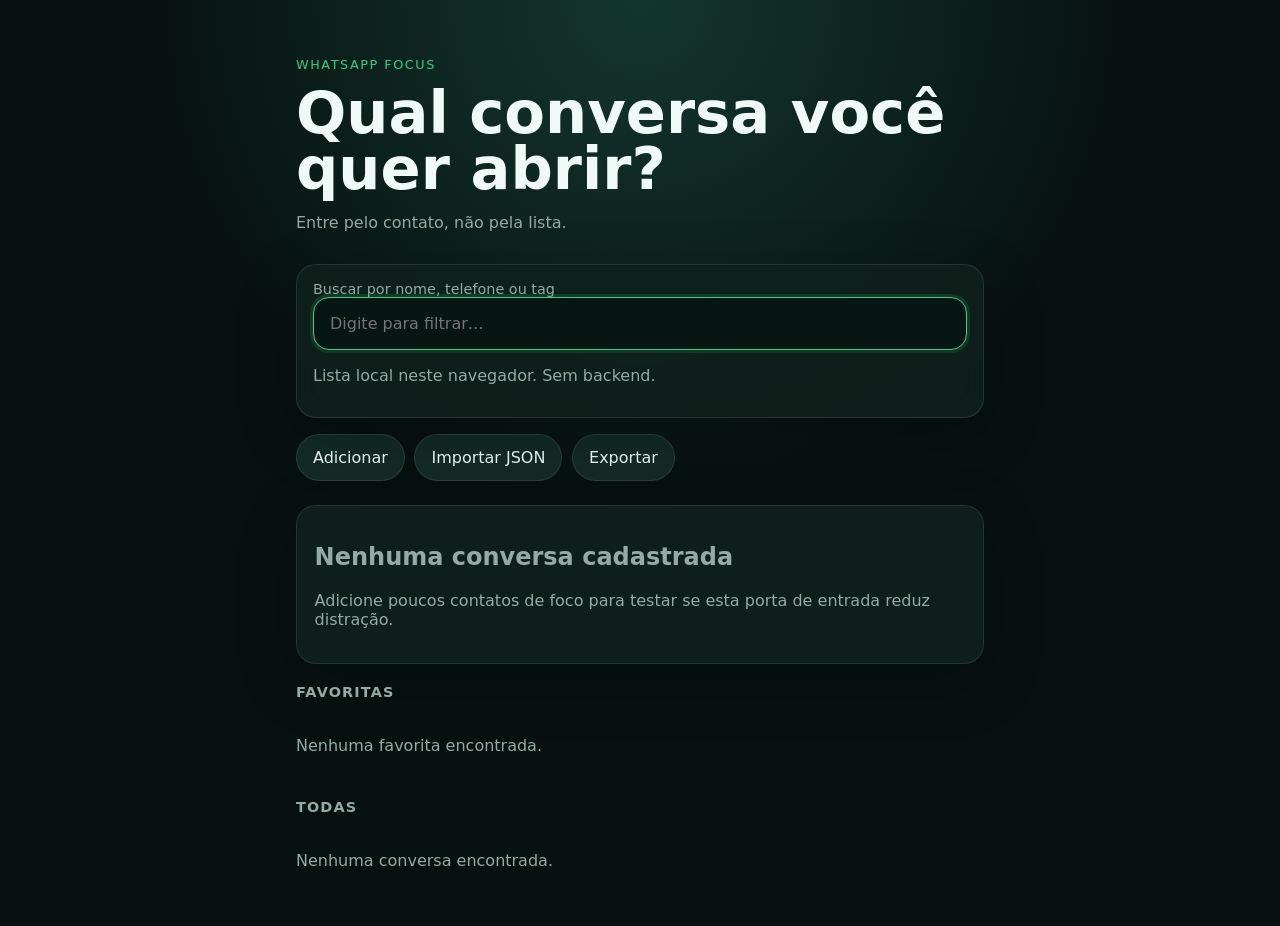
<file: mobile-conversation-launcher/index.html>
<!doctype html>
<html lang="pt-BR">
<head>
  <meta charset="utf-8">
  <meta name="viewport" content="width=device-width, initial-scale=1, viewport-fit=cover">
  <meta name="theme-color" content="#0f1f1b">
  <title>Conversas com foco</title>
  <link rel="manifest" href="manifest.webmanifest">
  <link rel="icon" href="icon.svg" type="image/svg+xml">
  <link rel="stylesheet" href="styles.css">
</head>
<body>
  <main class="app-shell">
    <header class="hero">
      <p class="eyebrow">WhatsApp Focus</p>
      <h1>Qual conversa você quer abrir?</h1>
      <p class="subtle">Entre pelo contato, não pela lista.</p>
    </header>

    <section class="search-card" aria-label="Buscar conversa">
      <label for="searchInput">Buscar por nome, telefone ou tag</label>
      <input id="searchInput" type="search" autocomplete="off" inputmode="search" placeholder="Digite para filtrar…" autofocus>
      <p id="privacyHint" class="hint">Lista local neste navegador. Sem backend.</p>
    </section>

    <section class="toolbar" aria-label="Ações">
      <button id="addContactButton" type="button">Adicionar</button>
      <button id="importButton" type="button">Importar JSON</button>
      <button id="exportButton" type="button">Exportar</button>
    </section>

    <section id="emptyState" class="empty-state" hidden>
      <h2>Nenhuma conversa cadastrada</h2>
      <p>Adicione poucos contatos de foco para testar se esta porta de entrada reduz distração.</p>
    </section>

    <section aria-label="Conversas favoritas">
      <h2 class="section-title">Favoritas</h2>
      <div id="favoritesList" class="contact-list"></div>
    </section>

    <section aria-label="Todas as conversas">
      <h2 class="section-title">Todas</h2>
      <div id="contactsList" class="contact-list"></div>
    </section>
  </main>

  <dialog id="contactDialog">
    <form method="dialog" id="contactForm" class="dialog-card">
      <h2 id="dialogTitle">Adicionar conversa</h2>
      <input type="hidden" id="contactId">

      <label>
        Nome ou apelido
        <input id="contactName" required placeholder="Ex.: Ana">
      </label>

      <label>
        Telefone com DDI ou link de grupo
        <input id="contactPhone" required inputmode="url" placeholder="Ex.: 5511999999999 ou https://chat.whatsapp.com/...">
      </label>

      <label>
        Tags separadas por vírgula
        <input id="contactTags" placeholder="Ex.: trabalho, família">
      </label>

      <label class="checkbox-row">
        <input id="contactFavorite" type="checkbox">
        Favorita
      </label>

      <div class="dialog-actions">
        <button value="cancel" type="button" id="cancelDialogButton">Cancelar</button>
        <button id="saveContactButton" value="default">Salvar</button>
      </div>
    </form>
  </dialog>

  <input id="importFile" type="file" accept="application/json,.json" hidden>
  <script src="app.js" defer></script>
</body>
</html>
</file>
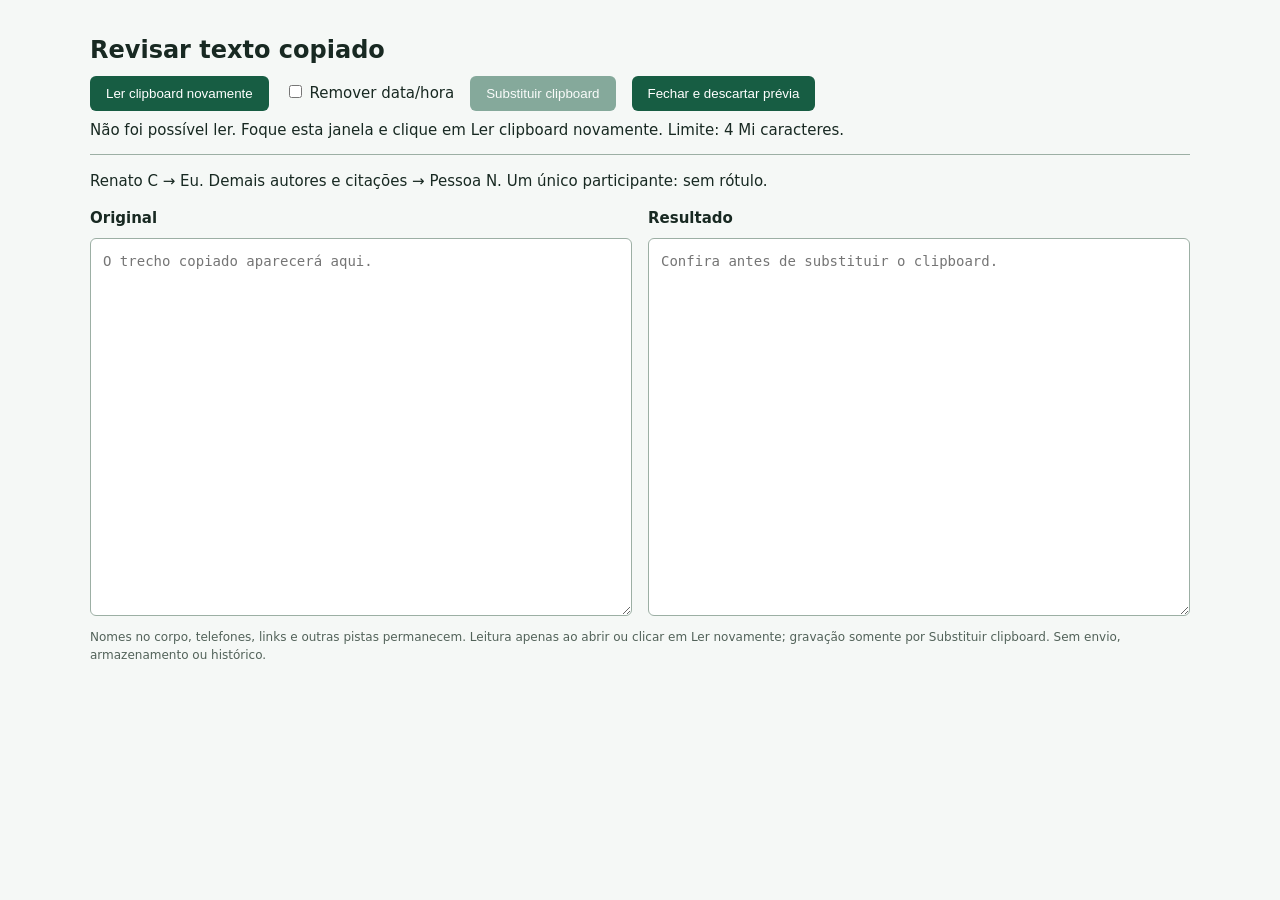
<file: clipboard-panel.html>
<!doctype html>
<html lang="pt-BR"><head><meta charset="utf-8"><meta name="viewport" content="width=device-width, initial-scale=1"><title>Revisar texto copiado</title><link rel="stylesheet" href="clipboard-panel.css"></head>
<body><main>
<header class="review-toolbar"><h1>Revisar texto copiado</h1>
<div class="actions"><button id="read" type="button">Ler clipboard novamente</button><label><input id="remove-timestamps" type="checkbox"> Remover data/hora</label><button id="replace" type="button" disabled>Substituir clipboard</button><button id="close" type="button">Fechar e descartar prévia</button></div>
<p id="status" role="status" aria-live="polite"></p></header>
<p>Renato C → Eu. Demais autores e citações → Pessoa N. Um único participante: sem rótulo.</p>
<div class="previews"><label>Original<textarea id="original" readonly spellcheck="false" placeholder="O trecho copiado aparecerá aqui."></textarea></label><label>Resultado<textarea id="result" readonly spellcheck="false" placeholder="Confira antes de substituir o clipboard."></textarea></label></div>
<p class="note">Nomes no corpo, telefones, links e outras pistas permanecem. Leitura apenas ao abrir ou clicar em Ler novamente; gravação somente por Substituir clipboard. Sem envio, armazenamento ou histórico.</p>
</main><script src="clipboard-conversation.js"></script><script src="clipboard-panel.js"></script></body></html>
</file>
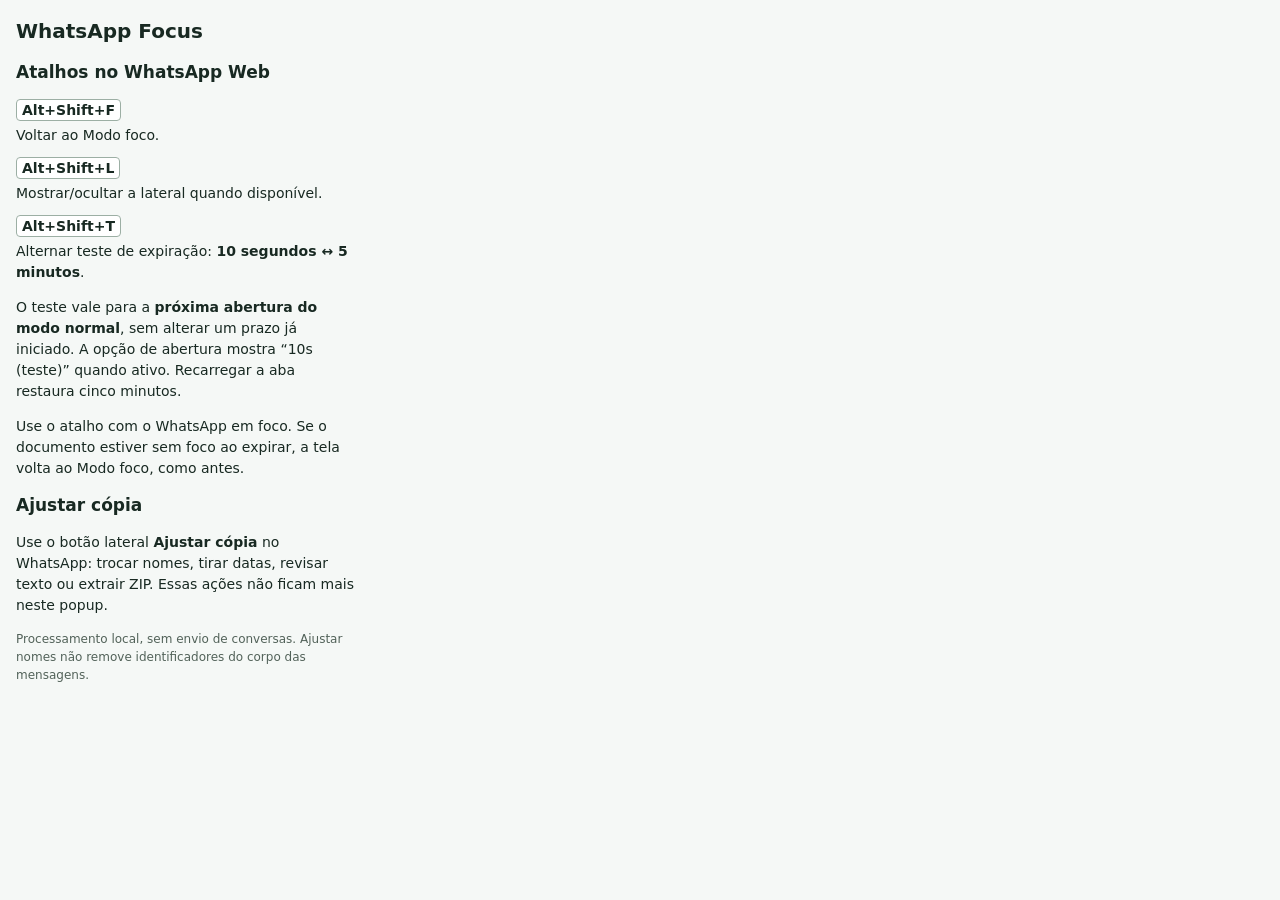
<file: export-popup.html>
<!doctype html>
<html lang="pt-BR"><head><meta charset="utf-8"><meta name="viewport" content="width=device-width, initial-scale=1"><title>WhatsApp Focus — informações</title><link rel="stylesheet" href="export-popup.css"></head>
<body><h1>WhatsApp Focus</h1>
<h2>Atalhos no WhatsApp Web</h2>
<dl>
<dt><kbd>Alt+Shift+F</kbd></dt><dd>Voltar ao Modo foco.</dd>
<dt><kbd>Alt+Shift+L</kbd></dt><dd>Mostrar/ocultar a lateral quando disponível.</dd>
<dt><kbd>Alt+Shift+T</kbd></dt><dd>Alternar teste de expiração: <strong>10 segundos ↔ 5 minutos</strong>.</dd>
</dl>
<p>O teste vale para a <strong>próxima abertura do modo normal</strong>, sem alterar um prazo já iniciado. A opção de abertura mostra “10s (teste)” quando ativo. Recarregar a aba restaura cinco minutos.</p>
<p>Use o atalho com o WhatsApp em foco. Se o documento estiver sem foco ao expirar, a tela volta ao Modo foco, como antes.</p>
<h2>Ajustar cópia</h2>
<p>Use o botão lateral <strong>Ajustar cópia</strong> no WhatsApp: trocar nomes, tirar datas, revisar texto ou extrair ZIP. Essas ações não ficam mais neste popup.</p>
<p class="note">Processamento local, sem envio de conversas. Ajustar nomes não remove identificadores do corpo das mensagens.</p>
</body></html>
</file>
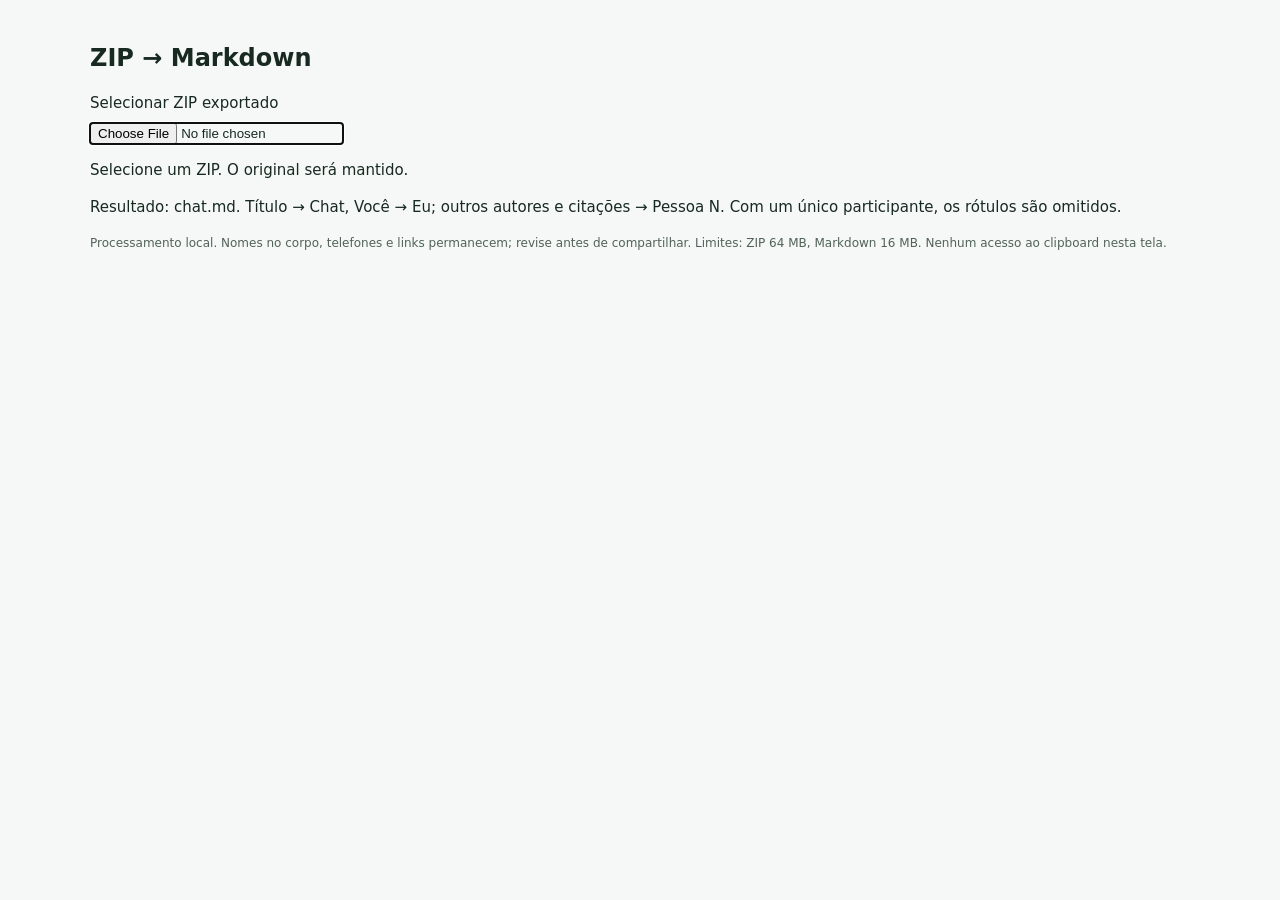
<file: zip-panel.html>
<!doctype html>
<html lang="pt-BR"><head><meta charset="utf-8"><meta name="viewport" content="width=device-width, initial-scale=1"><title>ZIP → Markdown</title><link rel="stylesheet" href="clipboard-panel.css"></head>
<body><main><h1>ZIP → Markdown</h1>
<label for="archive">Selecionar ZIP exportado</label><input id="archive" type="file" accept=".zip,application/zip" autofocus>
<p id="zip-status" role="status" aria-live="polite">Selecione um ZIP. O original será mantido.</p><a id="save" hidden>Salvar Markdown</a>
<p>Resultado: chat.md. Título → Chat, Você → Eu; outros autores e citações → Pessoa N. Com um único participante, os rótulos são omitidos.</p>
<p class="note">Processamento local. Nomes no corpo, telefones e links permanecem; revise antes de compartilhar. Limites: ZIP 64 MB, Markdown 16 MB. Nenhum acesso ao clipboard nesta tela.</p>
</main><script src="zip-markdown.js"></script><script src="markdown-pseudonyms.js"></script><script src="export-popup.js"></script><script src="zip-panel.js"></script></body></html>
</file>
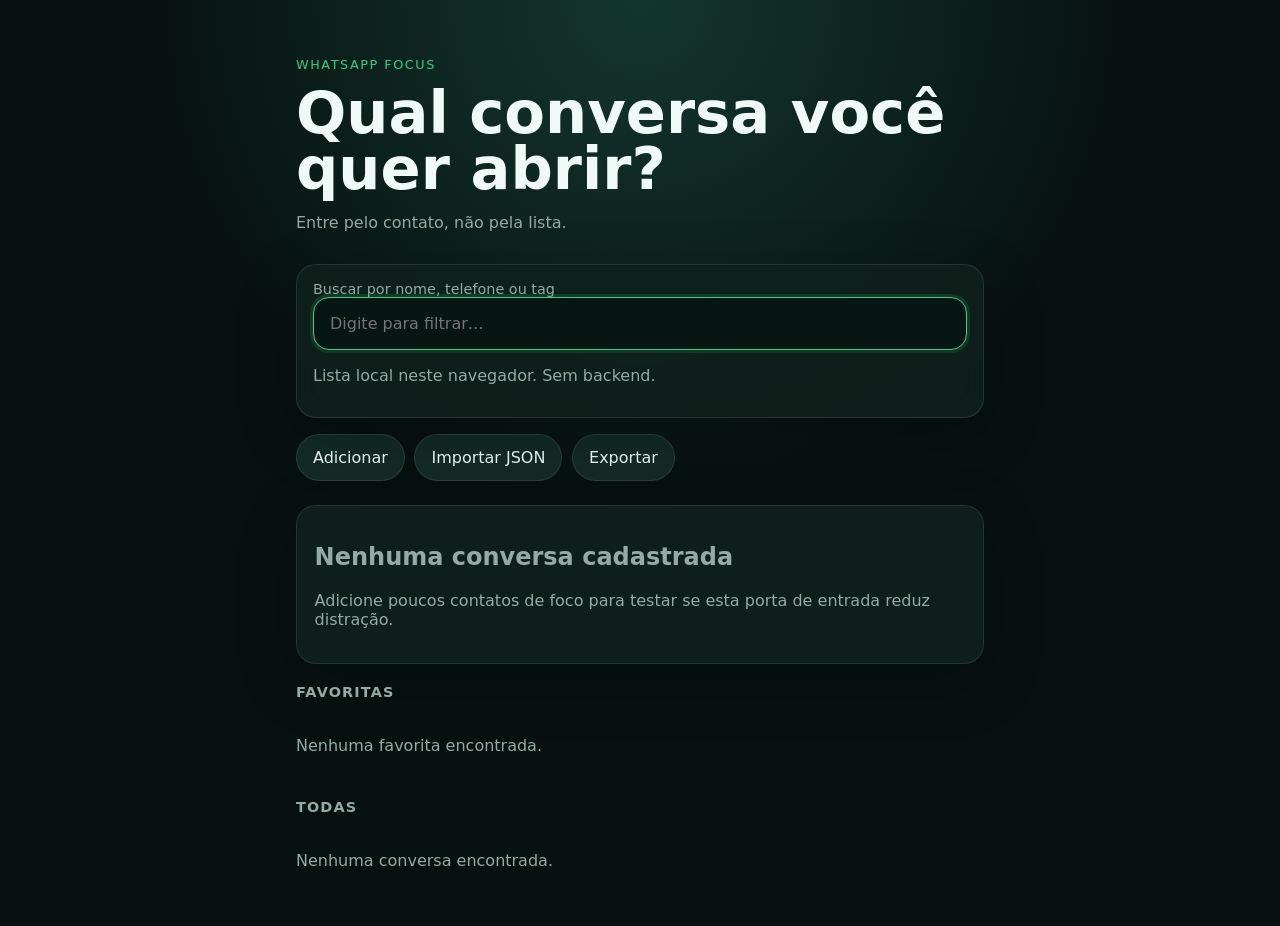
<file: mobile-conversation-launcher/releases/mobile-conversation-launcher-standalone.html>
<!-- Standalone build generated from mobile-conversation-launcher/. Do not edit manually. -->
<!doctype html>
<html lang="pt-BR">
<head>
  <meta charset="utf-8">
  <meta name="viewport" content="width=device-width, initial-scale=1, viewport-fit=cover">
  <meta name="theme-color" content="#0f1f1b">
  <title>Conversas com foco</title>
  <link rel="icon" href="data:image/svg+xml,%3Csvg%20xmlns%3D%22http%3A//www.w3.org/2000/svg%22%20viewBox%3D%220%200%20512%20512%22%3E%0A%20%20%3Crect%20width%3D%22512%22%20height%3D%22512%22%20rx%3D%22112%22%20fill%3D%22%2307110f%22/%3E%0A%20%20%3Ccircle%20cx%3D%22256%22%20cy%3D%22256%22%20r%3D%22168%22%20fill%3D%22%2310211d%22%20stroke%3D%22%2335d07f%22%20stroke-width%3D%2224%22/%3E%0A%20%20%3Cpath%20d%3D%22M176%20264c44-76%20116-76%20160%200%22%20fill%3D%22none%22%20stroke%3D%22%23effaf6%22%20stroke-width%3D%2234%22%20stroke-linecap%3D%22round%22/%3E%0A%20%20%3Ccircle%20cx%3D%22196%22%20cy%3D%22212%22%20r%3D%2222%22%20fill%3D%22%2335d07f%22/%3E%0A%20%20%3Ccircle%20cx%3D%22316%22%20cy%3D%22212%22%20r%3D%2222%22%20fill%3D%22%2335d07f%22/%3E%0A%20%20%3Cpath%20d%3D%22M184%20334h144%22%20stroke%3D%22%2335d07f%22%20stroke-width%3D%2234%22%20stroke-linecap%3D%22round%22/%3E%0A%3C/svg%3E%0A" type="image/svg+xml">
  <style>
:root {
  color-scheme: dark;
  --bg: #07110f;
  --panel: #10211d;
  --panel-2: #132a25;
  --text: #effaf6;
  --muted: #94aaa3;
  --accent: #35d07f;
  --accent-2: #1fa362;
  --danger: #ff8f8f;
  --border: rgba(255, 255, 255, 0.1);
  font-family: Inter, ui-sans-serif, system-ui, -apple-system, BlinkMacSystemFont, "Segoe UI", sans-serif;
}

* { box-sizing: border-box; }

body {
  margin: 0;
  min-height: 100vh;
  background: radial-gradient(circle at top, #14362e 0, var(--bg) 45%);
  color: var(--text);
}

button, input { font: inherit; }

button, .button {
  border: 1px solid var(--border);
  border-radius: 999px;
  padding: 0.8rem 1rem;
  color: var(--text);
  background: var(--panel-2);
  text-decoration: none;
  display: inline-flex;
  align-items: center;
  justify-content: center;
}

button.primary, .button.primary {
  border-color: transparent;
  background: var(--accent);
  color: #03100b;
  font-weight: 700;
}

button.ghost { background: transparent; }
button.danger { color: var(--danger); }

.app-shell {
  width: min(720px, 100%);
  margin: 0 auto;
  padding: max(1.25rem, env(safe-area-inset-top)) 1rem 2rem;
}

.hero { padding: 1.5rem 0 1rem; }
.eyebrow { color: var(--accent); font-size: 0.8rem; letter-spacing: 0.12em; text-transform: uppercase; }
h1 { margin: 0.15rem 0; font-size: clamp(2rem, 10vw, 3.7rem); line-height: 0.95; }
.subtle, .hint { color: var(--muted); }

.search-card, .empty-state, .contact-card, .dialog-card {
  border: 1px solid var(--border);
  border-radius: 1.25rem;
  background: rgba(16, 33, 29, 0.86);
  box-shadow: 0 18px 60px rgba(0, 0, 0, 0.24);
}

.search-card { padding: 1rem; position: sticky; top: 0.5rem; z-index: 2; backdrop-filter: blur(14px); }
label { display: grid; gap: 0.45rem; color: var(--muted); font-size: 0.9rem; }
input {
  width: 100%;
  border: 1px solid var(--border);
  border-radius: 1rem;
  padding: 1rem;
  color: var(--text);
  background: #071612;
  outline: none;
}
input:focus { border-color: var(--accent); box-shadow: 0 0 0 3px rgba(53, 208, 127, 0.14); }

.toolbar { display: flex; flex-wrap: wrap; gap: 0.6rem; margin: 1rem 0 1.5rem; }
.section-title { margin: 1.3rem 0 0.7rem; color: var(--muted); font-size: 0.9rem; font-weight: 600; text-transform: uppercase; letter-spacing: 0.08em; }
.contact-list { display: grid; gap: 0.75rem; }

.contact-card { padding: 1rem; display: grid; gap: 0.8rem; }
.contact-main { display: flex; justify-content: space-between; gap: 1rem; align-items: start; }
.contact-name { margin: 0; font-size: 1.1rem; }
.contact-meta { margin: 0.25rem 0 0; color: var(--muted); font-size: 0.86rem; overflow-wrap: anywhere; }
.tags { display: flex; flex-wrap: wrap; gap: 0.35rem; margin-top: 0.5rem; }
.tag { padding: 0.2rem 0.5rem; border-radius: 999px; background: rgba(255, 255, 255, 0.08); color: var(--muted); font-size: 0.78rem; }
.contact-actions { display: flex; flex-wrap: wrap; gap: 0.5rem; }

.empty-state { padding: 1.1rem; color: var(--muted); }
.empty-message { color: var(--muted); padding: 0.5rem 0; }

#contactDialog { border: 0; padding: 0; background: transparent; color: var(--text); width: min(92vw, 480px); }
#contactDialog::backdrop { background: rgba(0, 0, 0, 0.65); }
.dialog-card { padding: 1rem; display: grid; gap: 1rem; }
.dialog-card h2 { margin: 0; }
.checkbox-row { display: flex; align-items: center; gap: 0.6rem; }
.checkbox-row input { width: auto; }
.dialog-actions { display: flex; justify-content: flex-end; gap: 0.6rem; }

@media (max-width: 520px) {
  .contact-main { display: grid; }
  .contact-actions button, .contact-actions a { flex: 1 1 100%; text-align: center; }
}

</style>
</head>
<body>
  <main class="app-shell">
    <header class="hero">
      <p class="eyebrow">WhatsApp Focus</p>
      <h1>Qual conversa você quer abrir?</h1>
      <p class="subtle">Entre pelo contato, não pela lista.</p>
    </header>

    <section class="search-card" aria-label="Buscar conversa">
      <label for="searchInput">Buscar por nome, telefone ou tag</label>
      <input id="searchInput" type="search" autocomplete="off" inputmode="search" placeholder="Digite para filtrar…" autofocus>
      <p id="privacyHint" class="hint">Lista local neste navegador. Sem backend.</p>
    </section>

    <section class="toolbar" aria-label="Ações">
      <button id="addContactButton" type="button">Adicionar</button>
      <button id="importButton" type="button">Importar JSON</button>
      <button id="exportButton" type="button">Exportar</button>
    </section>

    <section id="emptyState" class="empty-state" hidden>
      <h2>Nenhuma conversa cadastrada</h2>
      <p>Adicione poucos contatos de foco para testar se esta porta de entrada reduz distração.</p>
    </section>

    <section aria-label="Conversas favoritas">
      <h2 class="section-title">Favoritas</h2>
      <div id="favoritesList" class="contact-list"></div>
    </section>

    <section aria-label="Todas as conversas">
      <h2 class="section-title">Todas</h2>
      <div id="contactsList" class="contact-list"></div>
    </section>
  </main>

  <dialog id="contactDialog">
    <form method="dialog" id="contactForm" class="dialog-card">
      <h2 id="dialogTitle">Adicionar conversa</h2>
      <input type="hidden" id="contactId">

      <label>
        Nome ou apelido
        <input id="contactName" required placeholder="Ex.: Ana">
      </label>

      <label>
        Telefone com DDI ou link de grupo
        <input id="contactPhone" required inputmode="url" placeholder="Ex.: 5511999999999 ou https://chat.whatsapp.com/...">
      </label>

      <label>
        Tags separadas por vírgula
        <input id="contactTags" placeholder="Ex.: trabalho, família">
      </label>

      <label class="checkbox-row">
        <input id="contactFavorite" type="checkbox">
        Favorita
      </label>

      <div class="dialog-actions">
        <button value="cancel" type="button" id="cancelDialogButton">Cancelar</button>
        <button id="saveContactButton" value="default">Salvar</button>
      </div>
    </form>
  </dialog>

  <input id="importFile" type="file" accept="application/json,.json" hidden>
  <script>
const STORAGE_KEY = 'whatsapp-focus-mobile-launcher-contacts';

const DEFAULT_CONTACTS = [];

const state = {
  contacts: loadContacts(),
  query: '',
};

const els = {
  searchInput: document.querySelector('#searchInput'),
  favoritesList: document.querySelector('#favoritesList'),
  contactsList: document.querySelector('#contactsList'),
  emptyState: document.querySelector('#emptyState'),
  addContactButton: document.querySelector('#addContactButton'),
  importButton: document.querySelector('#importButton'),
  exportButton: document.querySelector('#exportButton'),
  importFile: document.querySelector('#importFile'),
  dialog: document.querySelector('#contactDialog'),
  form: document.querySelector('#contactForm'),
  dialogTitle: document.querySelector('#dialogTitle'),
  contactId: document.querySelector('#contactId'),
  contactName: document.querySelector('#contactName'),
  contactPhone: document.querySelector('#contactPhone'),
  contactTags: document.querySelector('#contactTags'),
  contactFavorite: document.querySelector('#contactFavorite'),
  cancelDialogButton: document.querySelector('#cancelDialogButton'),
};

function createId() {
  if (globalThis.crypto?.randomUUID) return crypto.randomUUID();
  return `contact-${Date.now()}-${Math.random().toString(16).slice(2)}`;
}

function loadContacts() {
  const raw = localStorage.getItem(STORAGE_KEY);
  if (!raw) return DEFAULT_CONTACTS;

  try {
    const parsed = JSON.parse(raw);
    if (!Array.isArray(parsed)) return DEFAULT_CONTACTS;
    return parsed.map(normalizeContact).filter(Boolean);
  } catch {
    return DEFAULT_CONTACTS;
  }
}

function saveContacts() {
  localStorage.setItem(STORAGE_KEY, JSON.stringify(state.contacts));
}

function normalizeContact(contact) {
  const target = contact?.url || contact?.phone;
  if (!contact || !contact.name || !target) return null;

  const normalizedTarget = normalizeTarget(target);
  if (!normalizedTarget) return null;

  return {
    id: contact.id || createId(),
    name: String(contact.name).trim(),
    type: contact.type || normalizedTarget.type,
    phone: normalizedTarget.phone || '',
    url: normalizedTarget.url || '',
    tags: Array.isArray(contact.tags)
      ? contact.tags.map((tag) => String(tag).trim()).filter(Boolean)
      : parseTags(contact.tags || ''),
    favorite: Boolean(contact.favorite),
  };
}

function normalizeTarget(target) {
  const value = String(target).trim();
  if (!value) return null;

  if (/chat\.whatsapp\.com\//i.test(value)) {
    const url = value.startsWith('http') ? value : `https://${value}`;
    return { type: 'group', url };
  }

  const phone = normalizePhone(value);
  if (!phone) return null;
  return { type: 'person', phone };
}

function normalizePhone(phone) {
  return String(phone).replace(/[^0-9]/g, '');
}

function parseTags(value) {
  return String(value)
    .split(',')
    .map((tag) => tag.trim())
    .filter(Boolean);
}

function contactSearchText(contact) {
  return [contact.name, contact.type, contact.phone, contact.url, ...contact.tags].join(' ').toLowerCase();
}

function filteredContacts() {
  const query = state.query.trim().toLowerCase();
  const contacts = [...state.contacts].sort((a, b) => a.name.localeCompare(b.name, 'pt-BR'));
  if (!query) return contacts;
  return contacts.filter((contact) => contactSearchText(contact).includes(query));
}

function whatsappUrl(contact) {
  if (contact.type === 'group') return contact.url;
  return `https://wa.me/${contact.phone}`;
}

function render() {
  const contacts = filteredContacts();
  const favorites = contacts.filter((contact) => contact.favorite);

  els.emptyState.hidden = state.contacts.length > 0;
  renderList(els.favoritesList, favorites, 'Nenhuma favorita encontrada.');
  renderList(els.contactsList, contacts, 'Nenhuma conversa encontrada.');
}

function renderList(container, contacts, emptyText) {
  container.replaceChildren();

  if (contacts.length === 0) {
    const empty = document.createElement('p');
    empty.className = 'empty-message';
    empty.textContent = emptyText;
    container.append(empty);
    return;
  }

  for (const contact of contacts) {
    container.append(createContactCard(contact));
  }
}

function createContactCard(contact) {
  const card = document.createElement('article');
  card.className = 'contact-card';

  const main = document.createElement('div');
  main.className = 'contact-main';

  const info = document.createElement('div');
  const name = document.createElement('h3');
  name.className = 'contact-name';
  name.textContent = contact.name;

  const meta = document.createElement('p');
  meta.className = 'contact-meta';
  meta.textContent = formatTarget(contact);

  const tags = document.createElement('div');
  tags.className = 'tags';
  for (const tag of contact.tags) {
    const tagEl = document.createElement('span');
    tagEl.className = 'tag';
    tagEl.textContent = tag;
    tags.append(tagEl);
  }

  info.append(name, meta, tags);

  const star = document.createElement('button');
  star.type = 'button';
  star.className = 'ghost';
  star.textContent = contact.favorite ? '★' : '☆';
  star.ariaLabel = contact.favorite ? 'Remover dos favoritos' : 'Adicionar aos favoritos';
  star.addEventListener('click', () => toggleFavorite(contact.id));

  main.append(info, star);

  const actions = document.createElement('div');
  actions.className = 'contact-actions';

  const open = document.createElement('a');
  open.href = whatsappUrl(contact);
  open.className = 'button primary';
  open.textContent = 'Abrir no WhatsApp';
  open.rel = 'noreferrer';
  open.addEventListener('click', () => recordLastOpened(contact));

  const edit = document.createElement('button');
  edit.type = 'button';
  edit.textContent = 'Editar';
  edit.addEventListener('click', () => openDialog(contact));

  const remove = document.createElement('button');
  remove.type = 'button';
  remove.className = 'danger';
  remove.textContent = 'Remover';
  remove.addEventListener('click', () => removeContact(contact.id));

  actions.append(open, edit, remove);
  card.append(main, actions);
  return card;
}

function formatTarget(contact) {
  if (contact.type === 'group') return 'Grupo · link de convite';
  return maskPhone(contact.phone);
}

function maskPhone(phone) {
  if (phone.length <= 4) return '••••';
  return `${phone.slice(0, 4)}••••${phone.slice(-4)}`;
}

function toggleFavorite(id) {
  state.contacts = state.contacts.map((contact) =>
    contact.id === id ? { ...contact, favorite: !contact.favorite } : contact,
  );
  saveContacts();
  render();
}

function removeContact(id) {
  const contact = state.contacts.find((item) => item.id === id);
  if (!contact) return;
  if (!confirm(`Remover ${contact.name}?`)) return;
  state.contacts = state.contacts.filter((item) => item.id !== id);
  saveContacts();
  render();
}

function openDialog(contact = null) {
  els.dialogTitle.textContent = contact ? 'Editar conversa' : 'Adicionar conversa';
  els.contactId.value = contact?.id || '';
  els.contactName.value = contact?.name || '';
  els.contactPhone.value = contact?.url || contact?.phone || '';
  els.contactTags.value = contact?.tags?.join(', ') || '';
  els.contactFavorite.checked = Boolean(contact?.favorite);
  els.dialog.showModal();
  els.contactName.focus();
}

function closeDialog() {
  els.dialog.close();
  els.form.reset();
}

function saveContactFromForm(event) {
  event.preventDefault();

  const contact = normalizeContact({
    id: els.contactId.value || createId(),
    name: els.contactName.value,
    phone: els.contactPhone.value,
    tags: parseTags(els.contactTags.value),
    favorite: els.contactFavorite.checked,
  });

  if (!contact) return;

  const existing = state.contacts.some((item) => item.id === contact.id);
  state.contacts = existing
    ? state.contacts.map((item) => (item.id === contact.id ? contact : item))
    : [...state.contacts, contact];

  saveContacts();
  closeDialog();
  render();
}

function exportContacts() {
  const blob = new Blob([JSON.stringify(state.contacts, null, 2)], { type: 'application/json' });
  const url = URL.createObjectURL(blob);
  const link = document.createElement('a');
  link.href = url;
  link.download = 'whatsapp-focus-contacts.json';
  link.click();
  URL.revokeObjectURL(url);
}

async function importContacts(file) {
  if (!file) return;
  const text = await file.text();
  const parsed = JSON.parse(text);
  if (!Array.isArray(parsed)) throw new Error('JSON precisa ser uma lista de contatos.');
  const contacts = parsed.map(normalizeContact).filter(Boolean);
  state.contacts = contacts;
  saveContacts();
  render();
}

function recordLastOpened(contact) {
  localStorage.setItem(
    'whatsapp-focus-mobile-launcher-last-opened',
    JSON.stringify({ id: contact.id, name: contact.name, openedAt: new Date().toISOString() }),
  );
}

els.searchInput.addEventListener('input', (event) => {
  state.query = event.target.value;
  render();
});

els.addContactButton.addEventListener('click', () => openDialog());
els.cancelDialogButton.addEventListener('click', closeDialog);
els.form.addEventListener('submit', saveContactFromForm);
els.exportButton.addEventListener('click', exportContacts);
els.importButton.addEventListener('click', () => els.importFile.click());
els.importFile.addEventListener('change', async (event) => {
  try {
    await importContacts(event.target.files[0]);
  } catch (error) {
    alert(error.message || 'Não foi possível importar contatos.');
  } finally {
    event.target.value = '';
  }
});

// Standalone build: service worker disabled intentionally.

render();

  </script>
</body>
</html>
</file>
<file: mobile-conversation-launcher/styles.css>
:root {
  color-scheme: dark;
  --bg: #07110f;
  --panel: #10211d;
  --panel-2: #132a25;
  --text: #effaf6;
  --muted: #94aaa3;
  --accent: #35d07f;
  --accent-2: #1fa362;
  --danger: #ff8f8f;
  --border: rgba(255, 255, 255, 0.1);
  font-family: Inter, ui-sans-serif, system-ui, -apple-system, BlinkMacSystemFont, "Segoe UI", sans-serif;
}

* { box-sizing: border-box; }

body {
  margin: 0;
  min-height: 100vh;
  background: radial-gradient(circle at top, #14362e 0, var(--bg) 45%);
  color: var(--text);
}

button, input { font: inherit; }

button, .button {
  border: 1px solid var(--border);
  border-radius: 999px;
  padding: 0.8rem 1rem;
  color: var(--text);
  background: var(--panel-2);
  text-decoration: none;
  display: inline-flex;
  align-items: center;
  justify-content: center;
}

button.primary, .button.primary {
  border-color: transparent;
  background: var(--accent);
  color: #03100b;
  font-weight: 700;
}

button.ghost { background: transparent; }
button.danger { color: var(--danger); }

.app-shell {
  width: min(720px, 100%);
  margin: 0 auto;
  padding: max(1.25rem, env(safe-area-inset-top)) 1rem 2rem;
}

.hero { padding: 1.5rem 0 1rem; }
.eyebrow { color: var(--accent); font-size: 0.8rem; letter-spacing: 0.12em; text-transform: uppercase; }
h1 { margin: 0.15rem 0; font-size: clamp(2rem, 10vw, 3.7rem); line-height: 0.95; }
.subtle, .hint { color: var(--muted); }

.search-card, .empty-state, .contact-card, .dialog-card {
  border: 1px solid var(--border);
  border-radius: 1.25rem;
  background: rgba(16, 33, 29, 0.86);
  box-shadow: 0 18px 60px rgba(0, 0, 0, 0.24);
}

.search-card { padding: 1rem; position: sticky; top: 0.5rem; z-index: 2; backdrop-filter: blur(14px); }
label { display: grid; gap: 0.45rem; color: var(--muted); font-size: 0.9rem; }
input {
  width: 100%;
  border: 1px solid var(--border);
  border-radius: 1rem;
  padding: 1rem;
  color: var(--text);
  background: #071612;
  outline: none;
}
input:focus { border-color: var(--accent); box-shadow: 0 0 0 3px rgba(53, 208, 127, 0.14); }

.toolbar { display: flex; flex-wrap: wrap; gap: 0.6rem; margin: 1rem 0 1.5rem; }
.section-title { margin: 1.3rem 0 0.7rem; color: var(--muted); font-size: 0.9rem; font-weight: 600; text-transform: uppercase; letter-spacing: 0.08em; }
.contact-list { display: grid; gap: 0.75rem; }

.contact-card { padding: 1rem; display: grid; gap: 0.8rem; }
.contact-main { display: flex; justify-content: space-between; gap: 1rem; align-items: start; }
.contact-name { margin: 0; font-size: 1.1rem; }
.contact-meta { margin: 0.25rem 0 0; color: var(--muted); font-size: 0.86rem; overflow-wrap: anywhere; }
.tags { display: flex; flex-wrap: wrap; gap: 0.35rem; margin-top: 0.5rem; }
.tag { padding: 0.2rem 0.5rem; border-radius: 999px; background: rgba(255, 255, 255, 0.08); color: var(--muted); font-size: 0.78rem; }
.contact-actions { display: flex; flex-wrap: wrap; gap: 0.5rem; }

.empty-state { padding: 1.1rem; color: var(--muted); }
.empty-message { color: var(--muted); padding: 0.5rem 0; }

#contactDialog { border: 0; padding: 0; background: transparent; color: var(--text); width: min(92vw, 480px); }
#contactDialog::backdrop { background: rgba(0, 0, 0, 0.65); }
.dialog-card { padding: 1rem; display: grid; gap: 1rem; }
.dialog-card h2 { margin: 0; }
.checkbox-row { display: flex; align-items: center; gap: 0.6rem; }
.checkbox-row input { width: auto; }
.dialog-actions { display: flex; justify-content: flex-end; gap: 0.6rem; }

@media (max-width: 520px) {
  .contact-main { display: grid; }
  .contact-actions button, .contact-actions a { flex: 1 1 100%; text-align: center; }
}
</file>
<file: clipboard-panel.css>
body { margin: 0; background: #f5f8f6; color: #182922; font: 15px/1.5 system-ui,sans-serif; }
main { max-width: 1100px; padding: 24px; margin: auto; }
h1 { font-size: 24px; }
.review-toolbar { position: sticky; top: 0; z-index: 1; padding: 8px 0; background: #f5f8f6; border-bottom: 1px solid #9cafa4; }
.review-toolbar h1 { margin: 0; }
.review-toolbar .actions { margin: 8px 0; }
.review-toolbar p { margin: 4px 0; }
.actions { display: flex; flex-wrap: wrap; align-items: center; gap: 16px; margin: 16px 0; }
button { padding: 10px 16px; border: 0; border-radius: 6px; color: white; background: #175d43; cursor: pointer; }
button:disabled { opacity: .5; cursor: default; }
.previews { display: grid; grid-template-columns: 1fr 1fr; gap: 16px; }
.previews label { min-width: 0; font-weight: 600; }
textarea { display: block; box-sizing: border-box; width: 100%; height: 42vh; min-height: 180px; margin-top: 8px; padding: 12px; resize: vertical; overflow: auto; border: 1px solid #9cafa4; border-radius: 6px; font: 14px/1.5 ui-monospace,monospace; background: white; color: #182922; }
.note { color: #526259; font-size: 12px; }
.zip-tool { padding: 16px; border: 1px solid #9cafa4; border-radius: 6px; margin: 16px 0; }
summary { font-weight: 600; cursor: pointer; }
#save { display: inline-block; padding: 10px 16px; border-radius: 6px; background: #175d43; color: white; text-decoration: none; }
#save[hidden] { display: none; }
#archive { display: block; max-width: 100%; margin-top: 8px; }
@media (max-width: 650px) { .previews { grid-template-columns: 1fr; } textarea { height: 25vh; } }
</file>
<file: export-popup.css>
body { width: 340px; padding: 16px; margin: 0; font: 14px/1.5 system-ui, sans-serif; color: #182922; background: #f5f8f6; }
h1 { font-size: 20px; margin-top: 0; }
h2 { font-size: 17px; }
dt { margin-top: 12px; font-weight: 600; }
dd { margin: 4px 0 0; }
kbd { padding: 2px 5px; border: 1px solid #9cafa4; border-radius: 4px; background: white; font: inherit; }
.note { color: #526259; font-size: 12px; }
</file>
